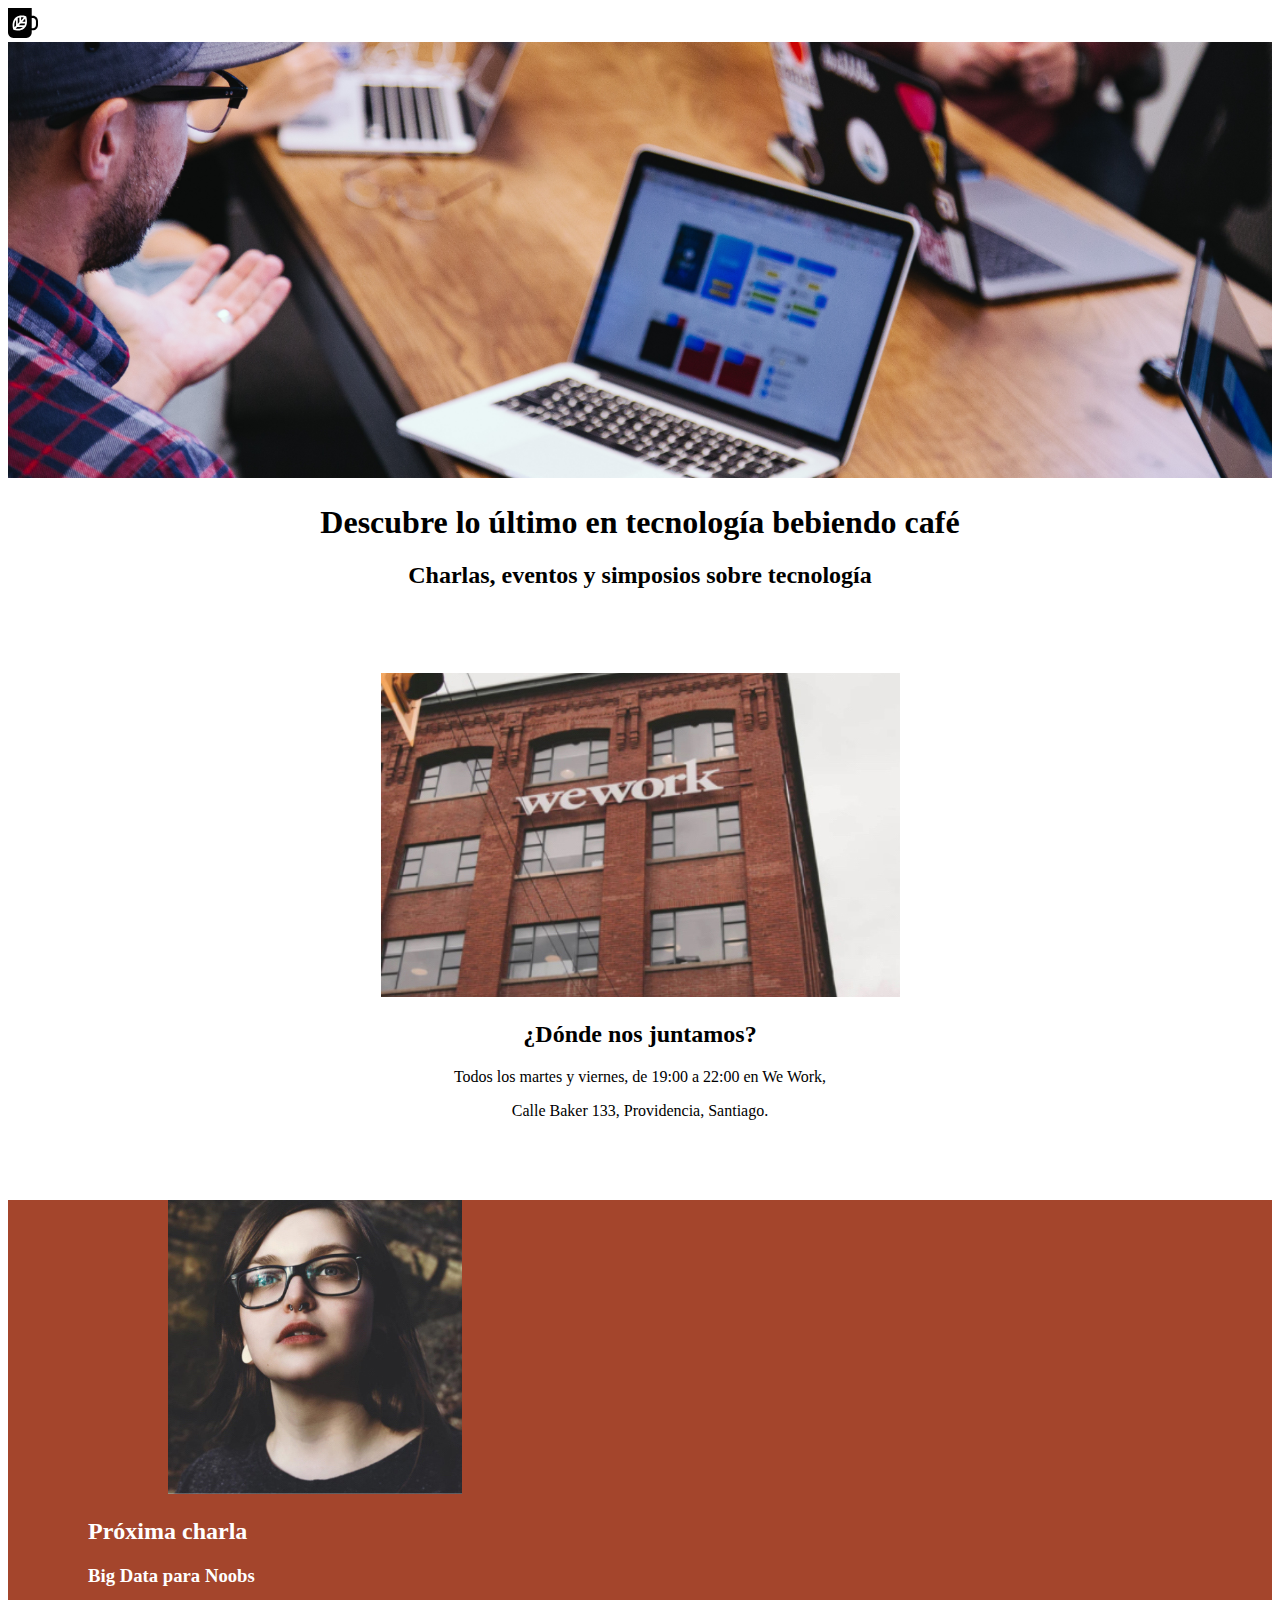
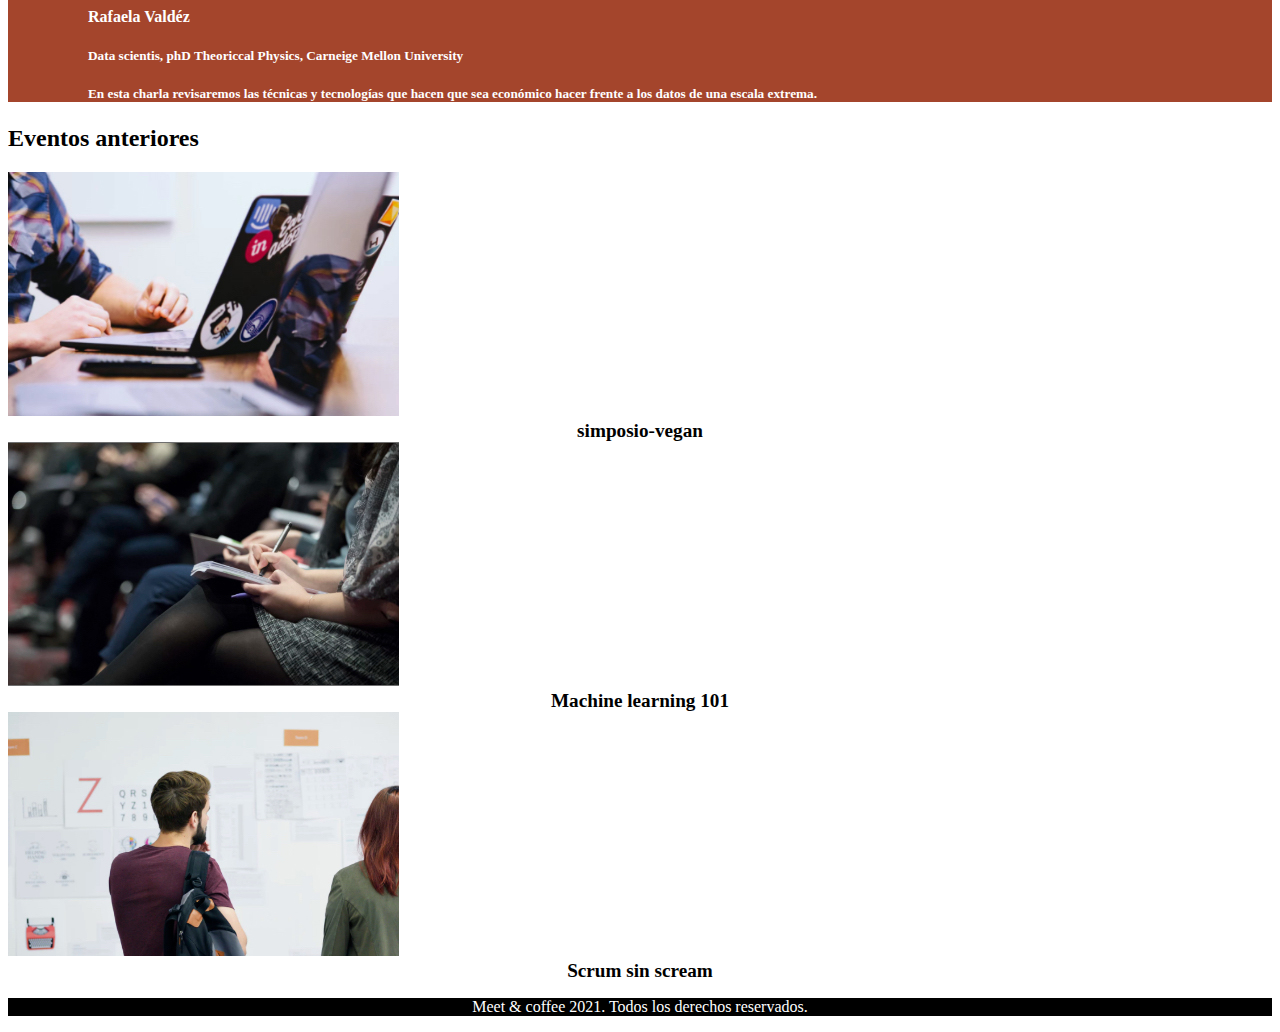
<file: index.html>
<!DOCTYPE html>
<html>

<head>
    <title>Meet & Coffee</title>
    <meta charset="utf-8">
    <meta name="viewport" content="width=device-width, initial-scale=1.0" />
    <link rel="stylesheet" href="https://cdn.jsdelivr.net/npm/bootstrap@4.5.3/dist/css/bootstrap.min.css" integrity="sha384-TX8t27EcRE3e/ihU7zmQxVncDAy5uIKz4rEkgIXeMed4M0jlfIDPvg6uqKI2xXr2" crossorigin="anonymous">
    <link rel="stylesheet" href="https://use.fontawesome.com/releases/v5.15.3/css/all.css" integrity="sha384-SZXxX4whJ79/gErwcOYf+zWLeJdY/qpuqC4cAa9rOGUstPomtqpuNWT9wdPEn2fk" crossorigin="anonymous">
    <link rel="shortcut icon" type="image/png" href="./assets/img/favicon.png">
    <meta name="author" content="Francisca Medina Concha">
    <meta name="description" content="Comparte tus conocimientos tomando
café">
    <meta name="keywords" content="charlas, eventos, simposios,
tecnología, co-work">



    <link rel="stylesheet" href="assets/css/style.css">

</head>

<body>




    <nav class="navbar navbar-dark bg-dark d-flex justify-content-start">
        <a class="navbar-brand" href="#">
            <img src="./assets/img/coffee-cup.svg" width="30" height="30" alt="">
            <a class="nav-link" href="#">Ubicacion</a>
            <a class="nav-link" href="#">Proxima charla</a>
            <a class="nav-link" href="#">Eventos Anteriores</a>
            <a class="nav-link" href="#">Contacto</a>
        </a>
    </nav>


    <section class="container-flush">
        <section class="principal">


            <header>
                <img src="assets/img/bg-hero.png" alt="hero_section">
                <h1>Descubre lo último en tecnología bebiendo café</h1>
                <h2>Charlas, eventos y simposios sobre tecnología</h2>
            </header>

        </section>

        <section class="objeto ">
            <img src="assets/img/we-work.jpg" alt="imagen_edificio">
            <h2 class="pt-4">¿Dónde nos juntamos?</h2>
            <p>Todos los martes y viernes, de 19:00 a 22:00 en We Work,</p>
            <p> Calle Baker 133, Providencia, Santiago.</p>
        </section>





        <section class="intermedio d-flex align-self-center text-center py-5  ">

            <img class="sector" src="assets/img/speaker.jpg" alt="imagen_chica">
            </div>

            <ul class="col-8 text-left texto2">
                <h2>Próxima charla</h2>
                <h3>Big Data para Noobs</h3>
                <h4>Rafaela Valdéz</h4>
                <h5>Data scientis, phD Theoriccal Physics, Carneige Mellon University</h5>
                <h5>En esta charla revisaremos las técnicas y tecnologías que hacen que sea económico hacer frente a los datos de una escala extrema.</h5>
            </ul>
        </section>




        <section class="seccion my-5">
            <h2 class="text-center py-5">Eventos anteriores</h2>
            <section class="cartas d-flex justify-content-around  ">
                <div class="card col-3">
                    <img class="card-img-top" src="./assets/img/simposio-vegan.jpg" alt="Card image cap">
                    <div class="card-body"> <a href="./evento001.html">simposio-vegan</a> </div>
                </div>
                <div class="card col-3">
                    <img class="card-img-top" src="./assets/img/machine-learning.jpg" alt="Card image cap">
                    <div class="card-body"> Machine learning 101 </div>
                </div>
                <div class="card col-3">
                    <img class="card-img-top" src="./assets/img/scrum-sin-scream.jpg" alt="Card image cap">
                    <div class="card-body"> Scrum sin scream </div>
                </div>

            </section>

        </section>


        <footer class=" py-4 ">
            <div class="iconos">
                <i class="fab fa-github-square iconos"></i>
                <i class="fab fa-twitter-square iconos"></i>
                <i class="fab fa-linkedin iconos"></i>
            </div>
            <p>Meet & coffee 2021. Todos los derechos reservados.</p>
        </footer>




    </section>



    <!--jQuery 3.5.1-->
    <script src="https://code.jquery.com/jquery-3.5.1.slim.min.js" integrity="sha384-DfXdz2htPH0lsSSs5nCTpuj/zy4C+OGpamoFVy38MVBnE+IbbVYUew+OrCXaRkfj" crossorigin="anonymous"></script>
    <!--Popper JS 1.16.1-->
    <script src="https://cdn.jsdelivr.net/npm/popper.js@1.16.1/dist/umd/popper.min.js" integrity="sha384-9/reFTGAW83EW2RDu2S0VKaIzap3H66lZH81PoYlFhbGU+6BZp6G7niu735Sk7lN" crossorigin="anonymous"></script>
    <!--Bootstrap JS 4.5.3-->
    <script src="https://cdn.jsdelivr.net/npm/bootstrap@4.5.3/dist/js/bootstrap.min.js" integrity="sha384-w1Q4orYjBQndcko6MimVbzY0tgp4pWB4lZ7lr30WKz0vr/aWKhXdBNmNb5D92v7s" crossorigin="anonymous"></script>
</body>

</html>
</file>
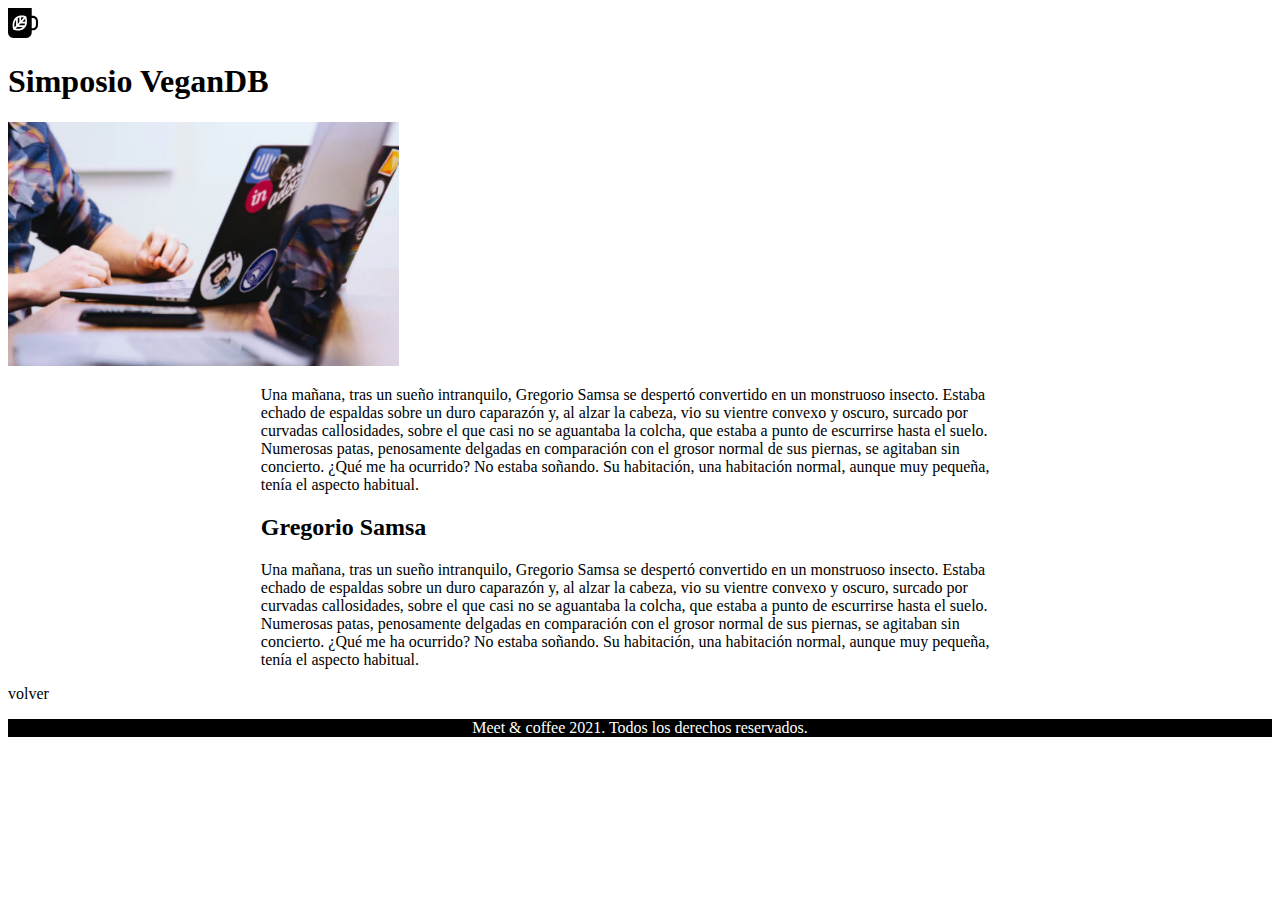
<file: evento001.html>
<!DOCTYPE html>
<html lang="en">

<head>
    <meta charset="UTF-8">
    <meta http-equiv="X-UA-Compatible" content="IE=edge">
    <meta name="viewport" content="width=device-width, initial-scale=1.0">
    <link rel="stylesheet" href="./assets/css/style.css">
    <link rel="stylesheet" href="https://cdn.jsdelivr.net/npm/bootstrap@4.5.3/dist/css/bootstrap.min.css" integrity="sha384-TX8t27EcRE3e/ihU7zmQxVncDAy5uIKz4rEkgIXeMed4M0jlfIDPvg6uqKI2xXr2" crossorigin="anonymous">
    <link rel="stylesheet" href="https://use.fontawesome.com/releases/v5.15.3/css/all.css" integrity="sha384-SZXxX4whJ79/gErwcOYf+zWLeJdY/qpuqC4cAa9rOGUstPomtqpuNWT9wdPEn2fk" crossorigin="anonymous">
    <link rel="shortcut icon" type="image/png" href="./assets/img/favicon.png">
    <title>Document</title>
</head>

<body>
    <nav class="navbar navbar-dark bg-dark d-flex justify-content-start">
        <a class="navbar-brand" href="#">
            <img src="./assets/img/coffee-cup.svg" width="30" height="30" alt="">
            <a class="nav-link" href="#">Ubicacion</a>
            <a class="nav-link" href="#">Proxima charla</a>
            <a class="nav-link" href="#">Eventos Anteriores</a>
            <a class="nav-link" href="#">Contacto</a>
        </a>
    </nav>


    <section class="pl-5 pr-5 text-center  ">
        <h1 class="text-center py-5">Simposio VeganDB</h1>

        <img src="./assets/img/simposio-vegan.jpg" alt="">

        <section class="parrafo py-5">
            <p>Una mañana, tras un sueño intranquilo, Gregorio Samsa se despertó convertido en un monstruoso insecto. Estaba echado de espaldas sobre un duro caparazón y, al alzar la cabeza, vio su vientre convexo y oscuro, surcado por curvadas callosidades,
                sobre el que casi no se aguantaba la colcha, que estaba a punto de escurrirse hasta el suelo. Numerosas patas, penosamente delgadas en comparación con el grosor normal de sus piernas, se agitaban sin concierto. ¿Qué me ha ocurrido? No
                estaba soñando. Su habitación, una habitación normal, aunque muy pequeña, tenía el aspecto habitual.</p>


        </section>
        <section class="parrafo py-5">
            <h2 class="py-5">Gregorio Samsa</h2>

            <p>
                Una mañana, tras un sueño intranquilo, Gregorio Samsa se despertó convertido en un monstruoso insecto. Estaba echado de espaldas sobre un duro caparazón y, al alzar la cabeza, vio su vientre convexo y oscuro, surcado por curvadas callosidades, sobre el
                que casi no se aguantaba la colcha, que estaba a punto de escurrirse hasta el suelo. Numerosas patas, penosamente delgadas en comparación con el grosor normal de sus piernas, se agitaban sin concierto. ¿Qué me ha ocurrido? No estaba soñando.
                Su habitación, una habitación normal, aunque muy pequeña, tenía el aspecto habitual.
            </p>
        </section>


        <a href="./index.html">volver</a>
    </section>

    <footer class=" py-4 ">
        <div class="iconos">
            <i class="fab fa-github-square iconos"></i>
            <i class="fab fa-twitter-square iconos"></i>
            <i class="fab fa-linkedin iconos"></i>
        </div>
        <p>Meet & coffee 2021. Todos los derechos reservados.</p>
    </footer>

</body>

</html>
</file>
<file: assets/css/style.css>
h1 {
    font-weight: 700;
}

h2 {
    font-weight: 700;
}

body {
    background: #fff;
}

img {
    max-width: 100%;
}

a {
    text-decoration: none;
    color: black;
}

.nav-link {
    color: #fff;
}

.intermedio {
    background-color: #A4452C;
}

footer {
    text-align: center;
    color: #fff;
    background-color: black;
}

.objeto {
    text-align: center;
    padding: 4rem 0;
}

.sector {
    padding-left: 10rem;
}

.principal {
    position: relative;
    text-align: center;
}

.texto2 {
    padding-left: 5rem;
    color: #fff;
}

.card-body {
    font-weight: 700;
    font-size: 1.2rem;
    text-align: center;
}

R .intermedio {
    text-align: center;
}

.intermedio p {
    color: white;
}

.miTitulo {
    text-align: right;
}

.card-body a {
    text-decoration: none;
    color: black;
}

.parrafo {
    margin: 0 20%;
}
</file>
